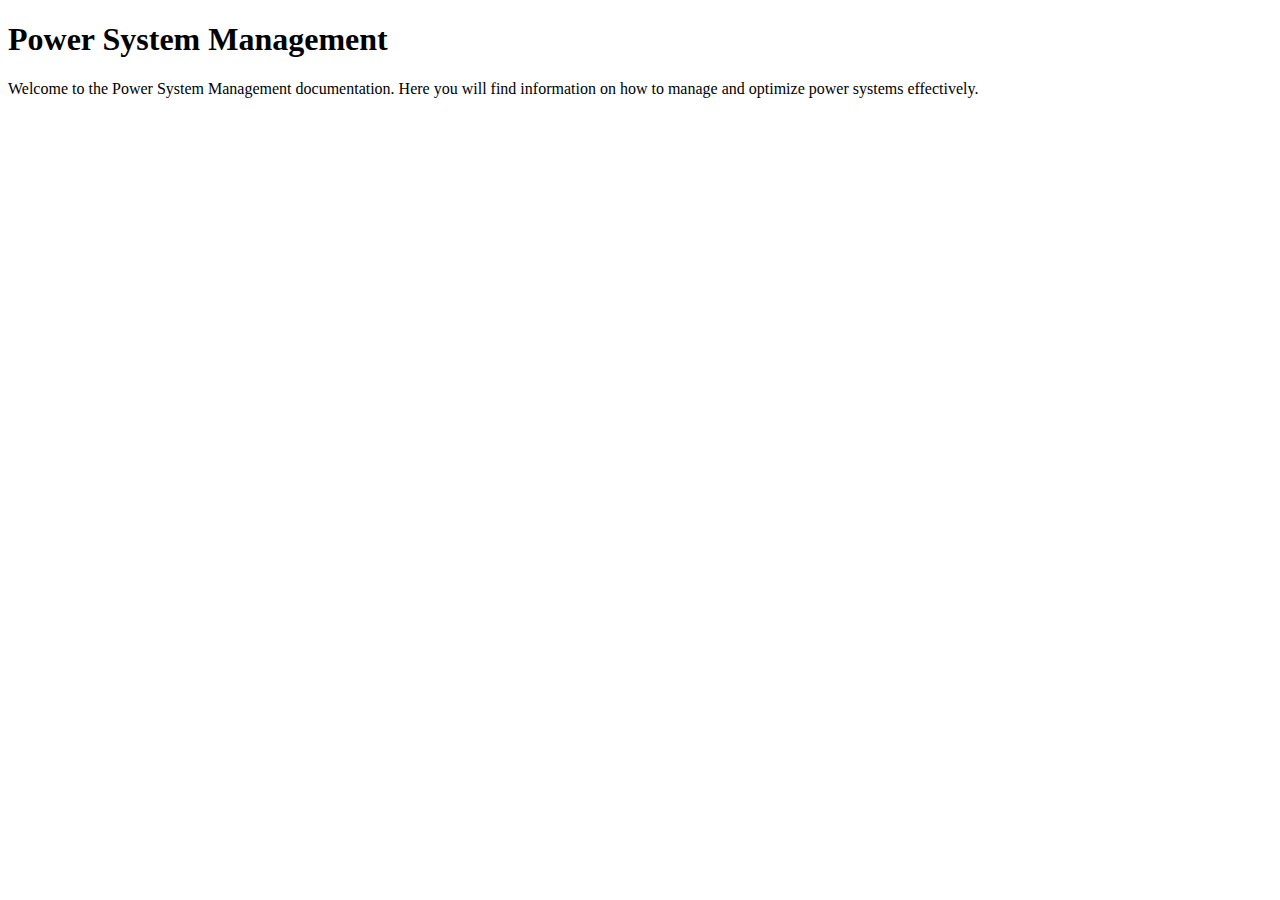
<file: index.html>
<!DOCTYPE html>
<html lang="en">
<head>
    <meta charset="UTF-8">
    <meta name="viewport" content="width=device-width, initial-scale=1.0">
    <title>Grid-Guard_AI</title>
</head>
<body>
    <h1>Power System Management</h1>
    <p>Welcome to the Power System Management documentation. Here you will find information on how to manage and optimize power systems effectively.</p>
</body>
</html>
</file>
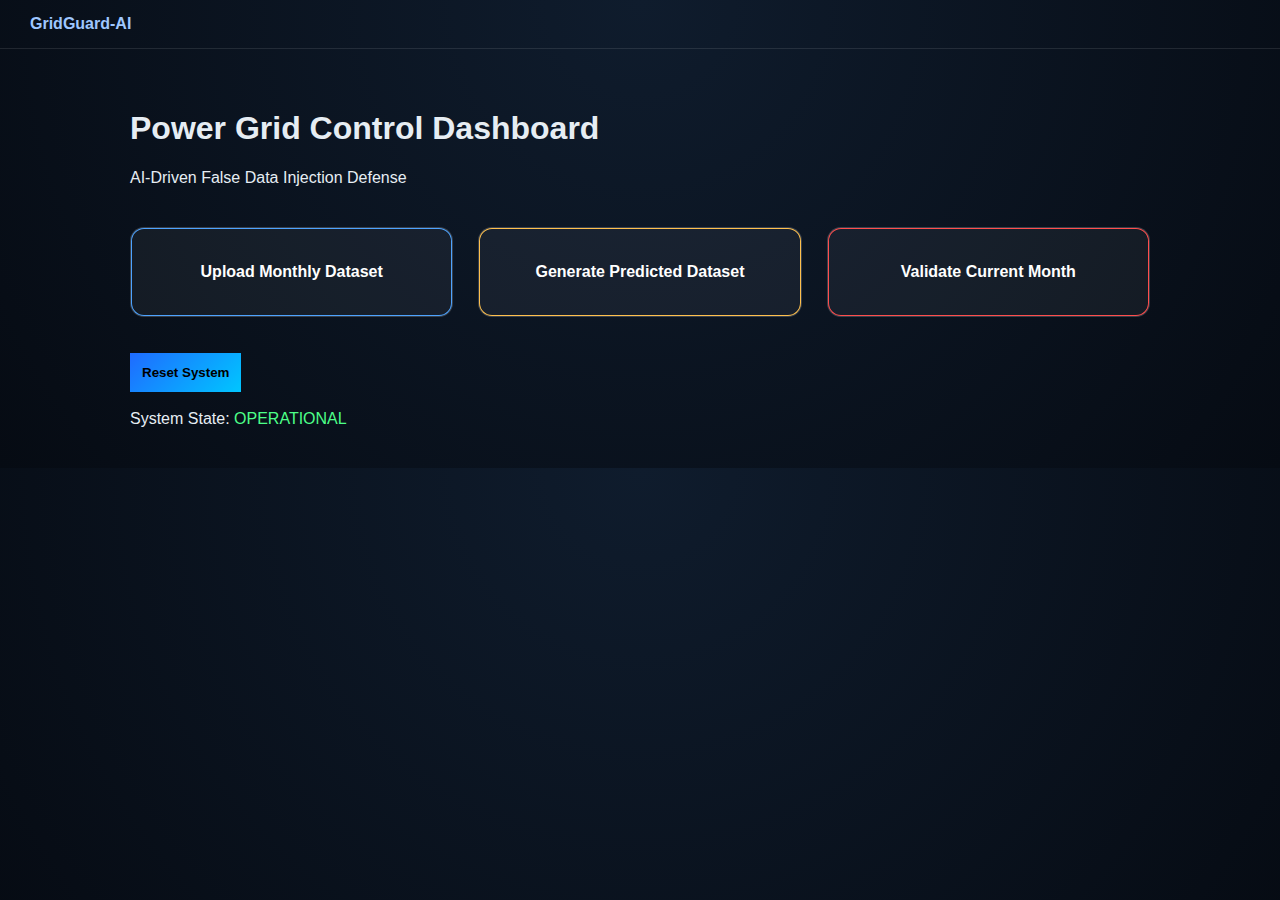
<file: frontend/index.html>
<!DOCTYPE html>
<html>

<head>
  <title>GridGuard-AI</title>
  <link rel="stylesheet" href="css/main.css">
</head>

<body>

  <div class="nav">
    <span class="brand">GridGuard-AI</span>
  </div>

  <div id="globalAlert" class="global-alert hidden">
    🚨 SYSTEM HALTED — FALSE DATA INJECTION CONFIRMED
  </div>

  <div class="dashboard">
    <h1>Power Grid Control Dashboard</h1>
    <p class="subtitle">AI-Driven False Data Injection Defense</p>

    <div class="actions">
      <a href="upload.html" class="action upload">Upload Monthly Dataset</a>
      <a href="predict.html" class="action detect">Generate Predicted Dataset</a>
      <a href="validate.html" class="action verify">Validate Current Month</a>
    </div>
    <br><br>
    <button onclick="resetSystem()">Reset System</button>
    <br><br>
    <div class="status">
      System State: <span id="systemState" class="ok">OPERATIONAL</span>
    </div>
  </div>

  <script src="js/app.js"></script>
  <script>
    checkSystemState();

  </script>
</body>

</html>
</file>
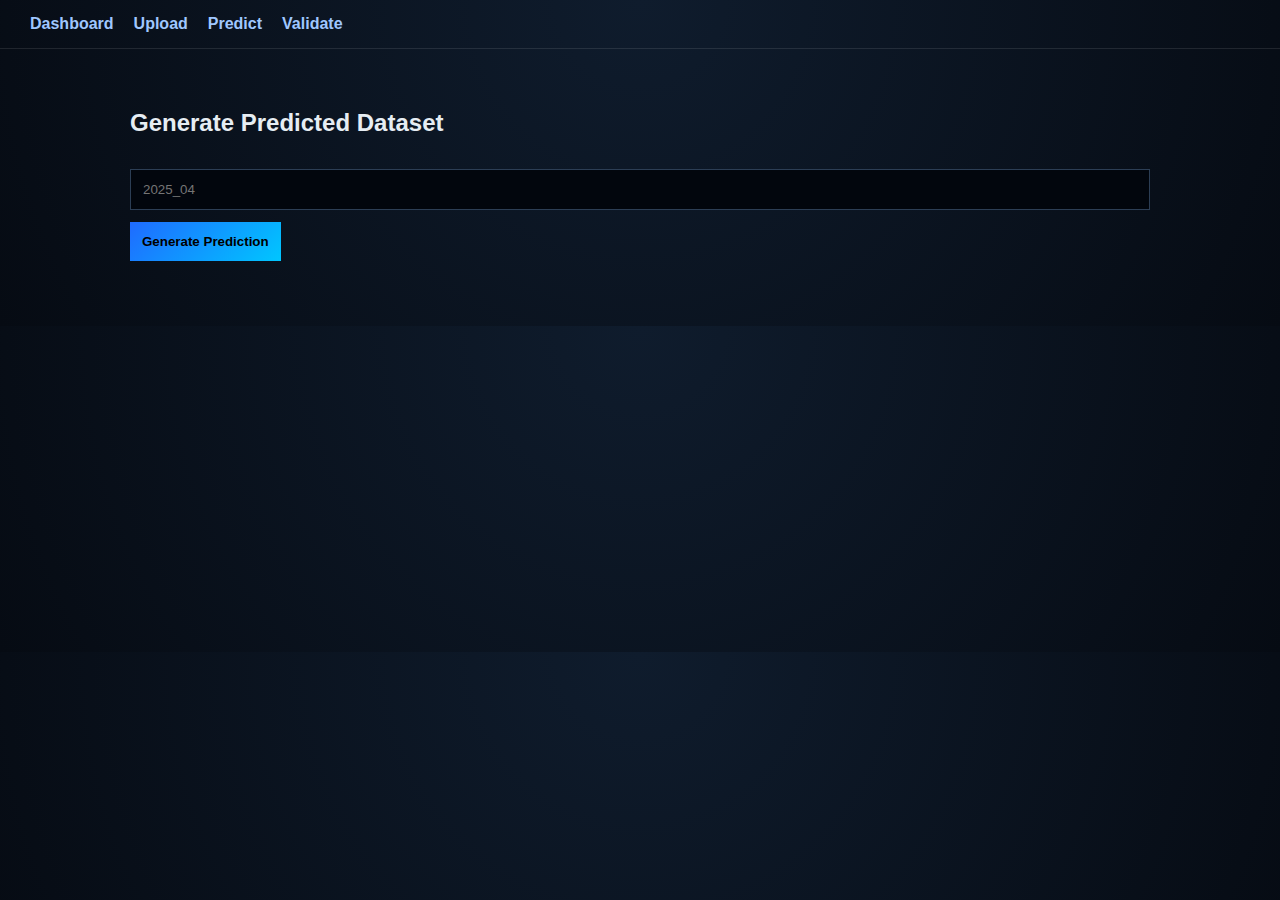
<file: frontend/predict.html>
<!DOCTYPE html>
<html>
<head>
  <title>Generate Prediction</title>
  <link rel="stylesheet" href="css/main.css">
</head>
<body>

<div class="nav">
  <a href="index.html">Dashboard</a>
  <a href="upload.html">Upload</a>
  <a href="predict.html">Predict</a>
  <a href="validate.html">Validate</a>
</div>

<div class="page">
  <h2>Generate Predicted Dataset</h2>

  <input id="predictMonth" placeholder="2025_04">

  <button type="button" id="generateBtn">
    Generate Prediction
  </button>

  <div id="predictResult" class="result"></div>
</div>

<script src="js/app.js"></script>

<script>
  document.addEventListener("DOMContentLoaded", () => {
    document
      .getElementById("generateBtn")
      .addEventListener("click", generatePrediction);
  });
</script>

</body>
</html>
</file>
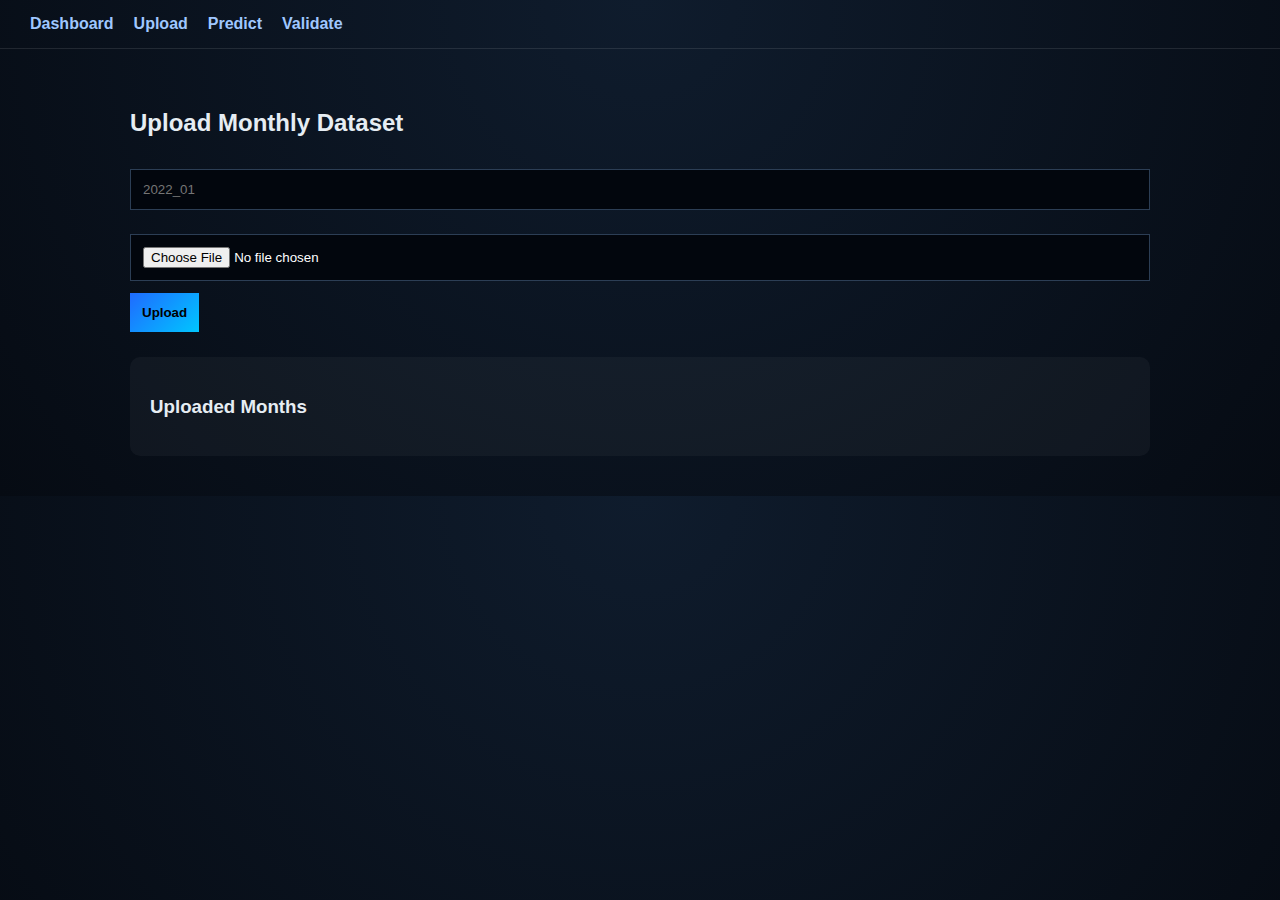
<file: frontend/upload.html>
<!DOCTYPE html>
<html>
<head>
  <title>Upload Monthly Data</title>
  <link rel="stylesheet" href="css/main.css">
</head>
<body>

<div class="nav">
  <a href="index.html">Dashboard</a>
  <a href="upload.html">Upload</a>
  <a href="predict.html">Predict</a>
  <a href="validate.html">Validate</a>
</div>

<div class="page">
  <h2>Upload Monthly Dataset</h2>

  <input id="month" placeholder="2022_01">
  <input type="file" id="file">
  <button onclick="uploadDataset()">Upload</button>

  <div class="panel">
    <h3>Uploaded Months</h3>
    <ul id="datasetList"></ul>
  </div>
</div>

<script src="js/app.js"></script>
</body>
</html>
</file>
<file: frontend/css/main.css>
* {
  box-sizing: border-box;
  font-family: "Segoe UI", Arial, sans-serif;
}

body {
  margin: 0;
  background: radial-gradient(circle at top, #0f1c2d, #060b13);
  color: #e6edf3;
}

.nav {
  display: flex;
  gap: 20px;
  padding: 15px 30px;
  border-bottom: 1px solid rgba(255,255,255,0.1);
}

.nav a, .brand {
  color: #9fc7ff;
  text-decoration: none;
  font-weight: 600;
}

.dashboard, .page {
  max-width: 1100px;
  margin: auto;
  padding: 40px;
}

.actions {
  display: grid;
  grid-template-columns: repeat(3, 1fr);
  gap: 25px;
  margin-top: 40px;
}

.action {
  padding: 35px;
  text-align: center;
  border-radius: 14px;
  text-decoration: none;
  color: white;
  font-weight: bold;
  background: rgba(255,255,255,0.05);
  border: 1px solid rgba(255,255,255,0.15);
}

.action.upload { box-shadow: inset 0 0 0 1px #4da3ff; }
.action.detect { box-shadow: inset 0 0 0 1px #ffc04d; }
.action.verify { box-shadow: inset 0 0 0 1px #ff4d4d; }

input {
  width: 100%;
  padding: 12px;
  margin: 12px 0;
  background: #02060d;
  border: 1px solid #2c3e55;
  color: white;
}

button {
  padding: 12px;
  background: linear-gradient(135deg, #1f6bff, #00c6ff);
  border: none;
  font-weight: bold;
  cursor: pointer;
}

.panel {
  margin-top: 25px;
  padding: 20px;
  background: rgba(255,255,255,0.04);
  border-radius: 10px;
}

.result {
  margin-top: 25px;
  font-size: 18px;
  font-weight: bold;
}

.global-alert {
  background: #ff4d4d;
  color: white;
  text-align: center;
  padding: 12px;
  font-weight: bold;
}

.hidden {
  display: none;
}

.ok {
  color: #4dff88;
}
</file>
